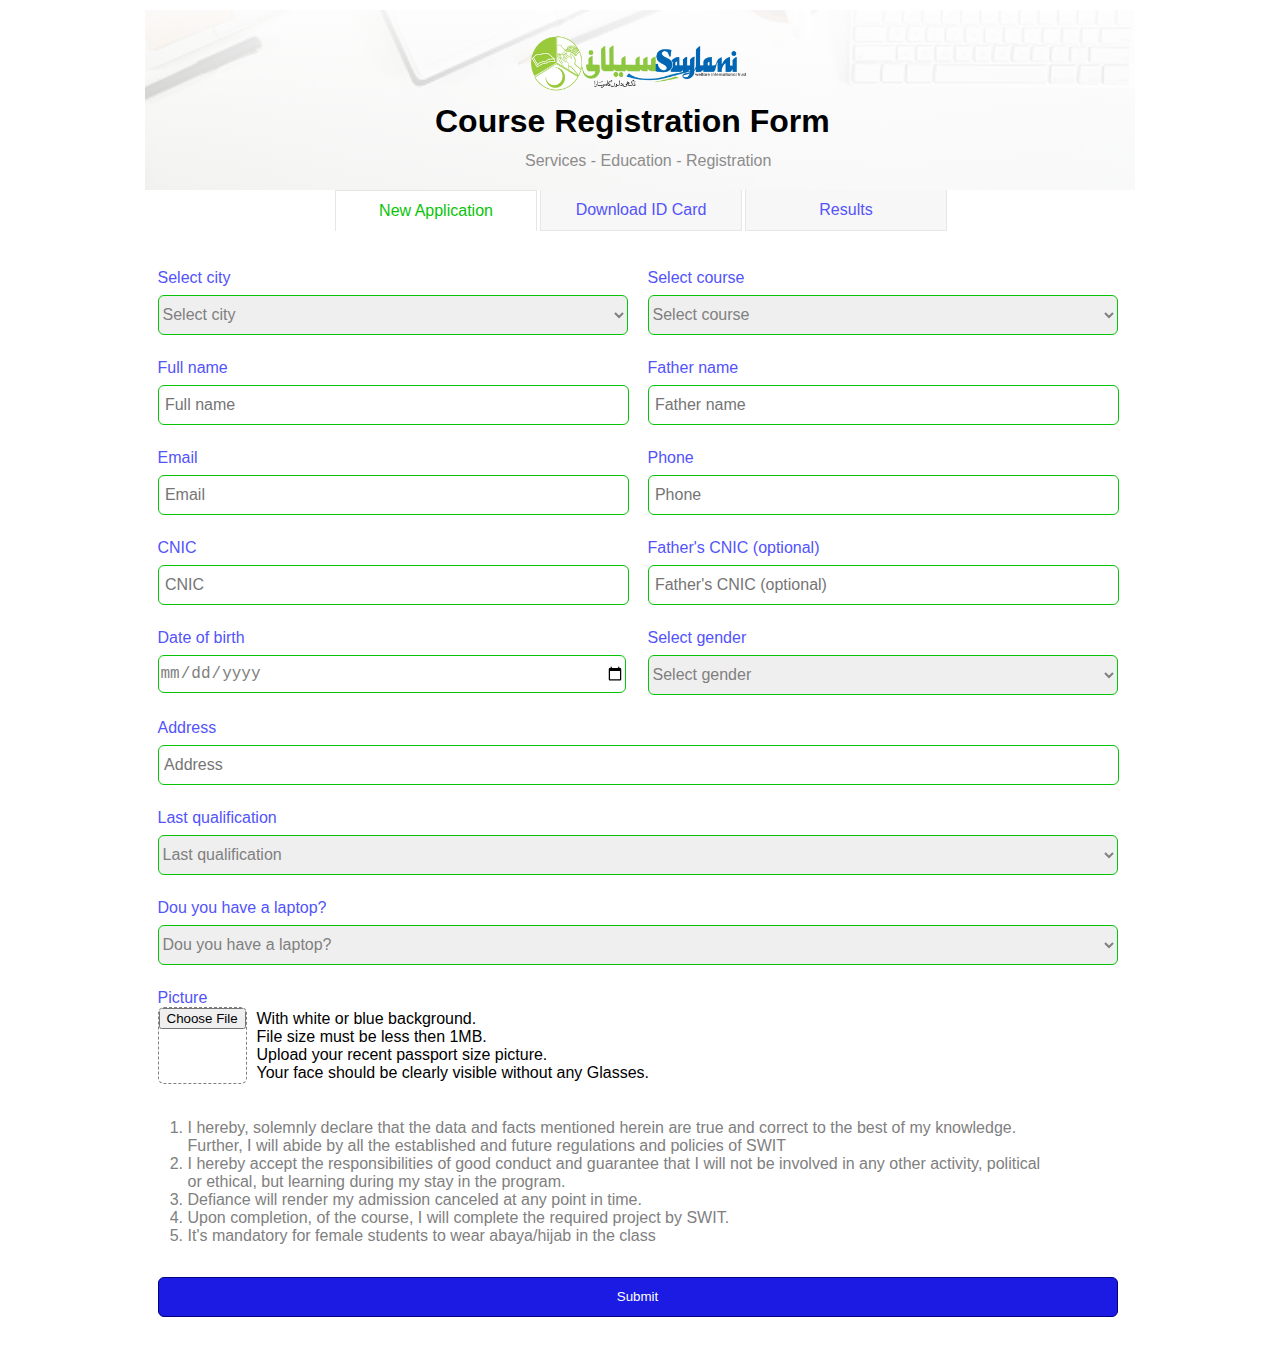
<file: index.html>
<!DOCTYPE html>
<html lang="en">
<head>
    <meta charset="UTF-8">
    <meta http-equiv="X-UA-Compatible" content="IE=edge">
    <meta name="viewport" content="width=device-width, initial-scale=1.0">
    <title>Application</title>
</head>
<link rel="stylesheet" href="./style.css">
<body>
    <div id="top">
        <div><img src="./Assets/logo.png"  class="img"></div>
        <div class="h1"><h1>Course Registration Form</h1></div>
        <div class="p"><p>Services - Education - Registration</p><br /></div>
    </div>
    <div id="btns">
        <div class="div-btn">
        <div class="btn1">New Application</div>
        <div class="btn2"><a href="./ID card.html">Download ID Card</a></div>
        <div class="btn3"><a href="./Results.html">Results</a></div>
        </div>
    </div><br />
    <div id="form">
        <form>
            <fieldset class="fieldset">
                <div class="row-1">
                    <div class="line1">
                    <label class="clr">Select city<br />
                    <select class="sel">
                        <option value="Select city" selected disabled>Select city</option>
                        <option value="Faisalabad">Faisalabad</option>
                        <option value="Hyderabad">Hyderabad</option>
                    </select>
                    </label>
                    </div>
                    <div class="line2">
                    <label class="clr">Select course<br />
                    <select class="sel">
                        <option value="option">Select course</option>
                    </select>
                    </label>
                    </div>
                </div><br /><br /><br /><br /><br />
                <div class="row-1">
                    <div class="line1">
                    <label class="clr">Full name<br />
                        <input type="text" placeholder=" Full name" class="sel1">
                    </label>
                    </div>
                    <div class="line2">
                    <label class="clr">Father name<br />
                        <input type="text" placeholder=" Father name" class="sel1">
                    </label>
                    </div>
                </div><br /><br /><br /><br /><br />
                <div class="row-1">
                    <div class="line1">
                    <label class="clr">Email<br />
                        <input type="email" placeholder=" Email" class="sel1">
                    </label>
                    </div>
                    <div class="line2">
                    <label class="clr">Phone<br />
                        <input type="number" placeholder=" Phone" class="sel1">
                    </label>
                    </div>
                </div><br /><br /><br /><br /><br />
                <div class="row-1">
                    <div class="line1">
                    <label class="clr">CNIC<br />
                        <input type="number" placeholder=" CNIC" class="sel1">
                    </label>
                    </div>
                    <div class="line2">
                    <label class="clr">Father's CNIC (optional)<br />
                        <input type="number" placeholder=" Father's CNIC (optional)" class="sel1">
                    </label>
                    </div>
                </div><br /><br /><br /><br /><br />
                <div class="row-1">
                    <div class="line1">
                    <label class="clr">Date of birth<br />
                        <input type="date" class="sel1">
                    </label>
                    </div>
                    <div class="line2">
                    <label class="clr">Select gender<br />
                    <select class="sel">
                        <option value="Select gender">Select gender</option>
                    </select>
                    </label>
                    </div>
                </div><br /><br /><br /><br /><br />
                <div class="row-1">
                    <div class="line3">
                    <label class="clr">Address<br />
                        <input type="text" placeholder=" Address" class="sel2">
                    </label>
                    </div>
                </div><br /><br /><br /><br /><br />
                <div class="row-1">
                    <div class="line-3">
                    <label class="clr">Last qualification<br />
                        <select class="sel-2">
                            <option value="Last qualification">Last qualification</option>
                        </select>
                    </label>
                    </div>
                </div><br /><br /><br /><br /><br />
                <div class="row-1">
                    <div class="line-3">
                    <label class="clr">Dou you have a laptop?<br />
                        <select class="sel-2">
                            <option value="Option">Dou you have a laptop?</option>
                        </select>
                    </label>
                    </div>
                </div><br /><br /><br /><br /><br />
                <div class="row-1">
                    <div class="picture">
                    <label class="clr">Picture<br />
                        <input type="file" class="sel3">
                    </label>
                    </div>
                    <div class="row-1">
                    <label><br />
                    <p class="picture1">With white or blue background.<br />File size must be less then 1MB.<br />
                        Upload your recent passport size picture.<br />
                        Your face should be clearly visible without any Glasses.</p>
                    </label>
                    </div><br /><br /><br />
                <div class="list">
                    <ol>
                        <li>
                            I hereby, solemnly declare that the data and facts mentioned herein are true and correct to
                            the best of my knowledge. Further, I will abide by all the established and future
                            regulations and policies of SWIT
                        </li>
                        <li>
                            I hereby accept the responsibilities of good conduct and guarantee that I will not be
                            involved in any other activity, political or ethical, but learning during my stay in the
                            program.
                        </li>
                        <li>
                            Defiance will render my admission canceled at any point in time.
                        </li>
                        <li>
                            Upon completion, of the course, I will complete the required project by SWIT.
                        </li>
                        <li>It's mandatory for female students to wear abaya/hijab in the class</li>
                    </ol>
                </div><br /><br /><br /><br /><br /><br /><br /><br /><br /><br /><br /><br /><br />
                <div>
                    <input type="submit" class="btn4">
                </div>
            </fieldset>
        </form>
    </div>
</body>
</html>
</file>
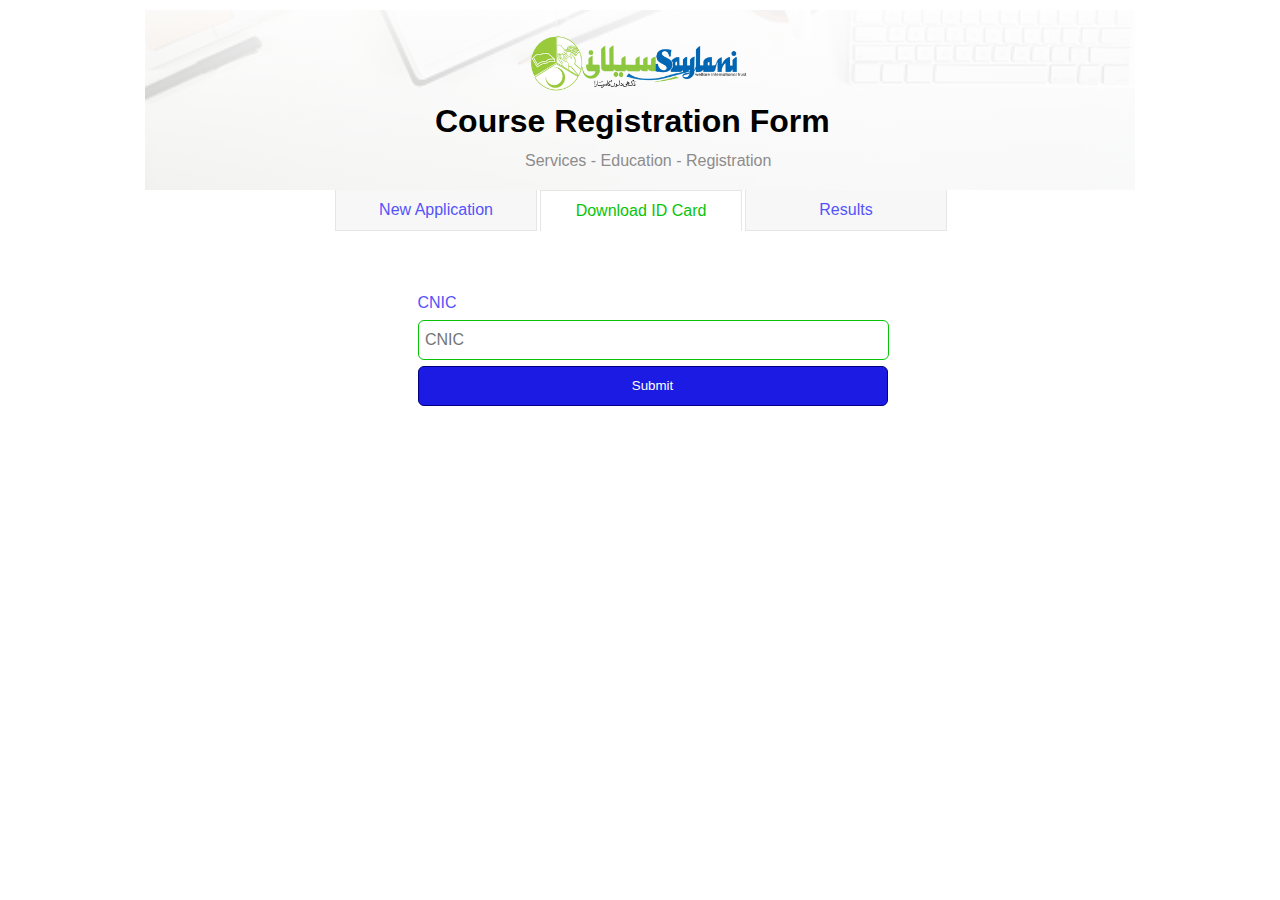
<file: ID card.html>
<!DOCTYPE html>
<html lang="en">
<head>
    <meta charset="UTF-8">
    <meta http-equiv="X-UA-Compatible" content="IE=edge">
    <meta name="viewport" content="width=device-width, initial-scale=1.0">
    <title>ID Card</title>
</head>
<link rel="stylesheet" href="./style.css">
<body>
    <div id="top">
        <div><img src="./Assets/logo.png"  class="img"></div>
        <div class="h1"><h1>Course Registration Form</h1></div>
        <div class="p"><p>Services - Education - Registration</p><br /></div>
    </div>
    <div id="btns-ID">
        <div class="div-btn">
        <div class="btns-1"><a href="./index.html">New Application</a></div>
        <div class="btns-2">Download ID Card</div>
        <div class="btns-3"><a href="./Results.html">Results</a></div>
        </div>
    </div><br />
    <div>
        <form>
            <fieldset class="fieldset-1">
                <div class="line_2">
                    <label class="clr1">CNIC<br />
                        <input type="text" placeholder=" CNIC" class="sel1">
                    </label>
                    </div><br /><br /><br />
                    <div class="line_2">
                        <label class="clr1"><br />
                            <input type="submit" class="btns-4">
                        </label>
                        </div>
                </div>
            </fieldset>
        </form>
    </div>
</body>
</html>
</file>
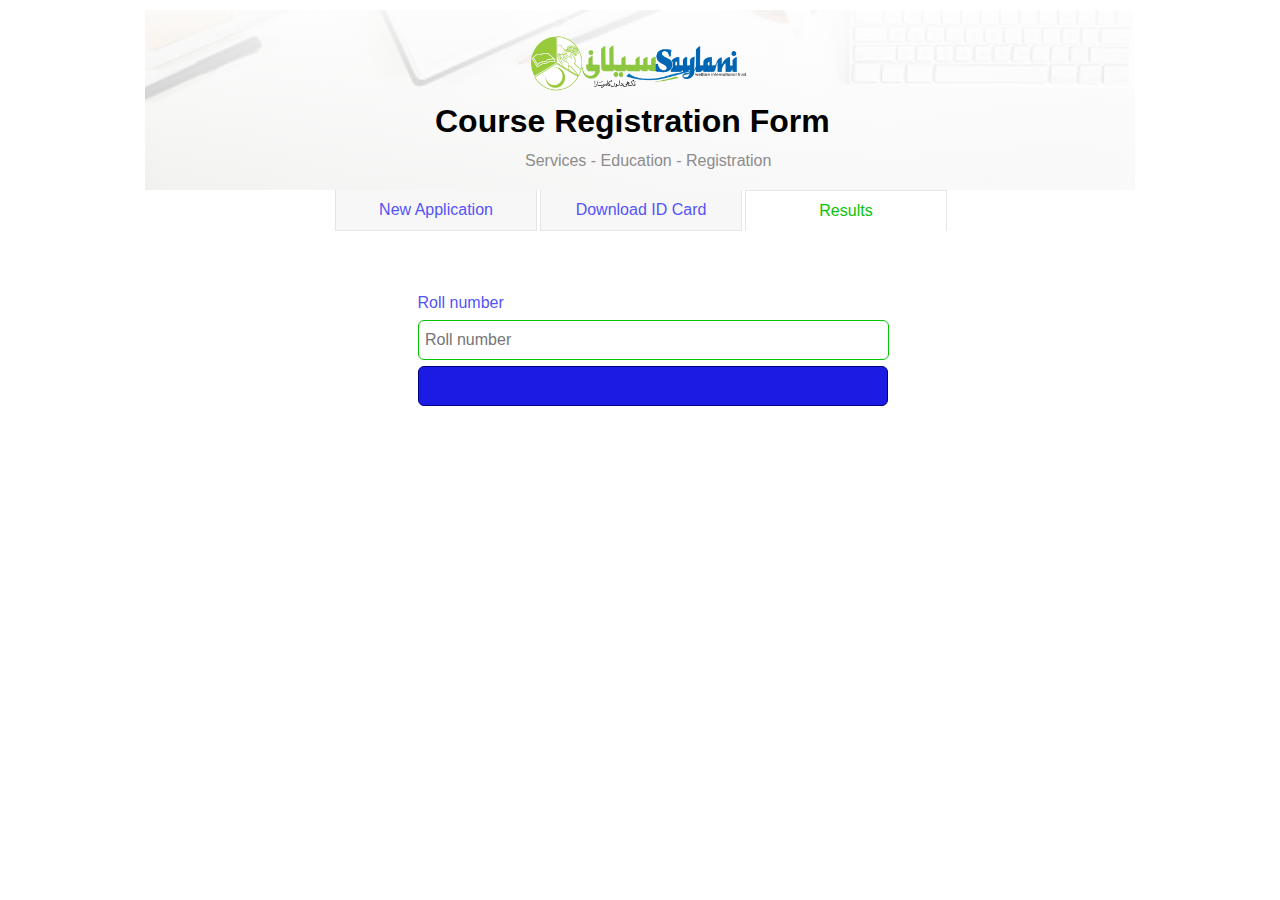
<file: Results.html>
<!DOCTYPE html>
<html lang="en">
<head>
    <meta charset="UTF-8">
    <meta http-equiv="X-UA-Compatible" content="IE=edge">
    <meta name="viewport" content="width=device-width, initial-scale=1.0">
    <title>Results</title>
</head>
<link rel="stylesheet" href="./style.css">
<body>
    <div id="top">
        <div><img src="./Assets/logo.png"  class="img"></div>
        <div class="h1"><h1>Course Registration Form</h1></div>
        <div class="p"><p>Services - Education - Registration</p><br /></div>
    </div>
    <div id="btns-ID">
        <div class="div-btn">
        <div class="btns_1"><a href="./index.html">New Application</a></div>
        <div class="btns_2"><a href="./ID card.html">Download ID Card</a></div>
        <div class="btns_3">Results</div>
        </div>
    </div><br />
    <div>
        <form>
            <fieldset class="fieldset-1">
                <div class="line_2">
                    <label class="clr1">Roll number<br />
                        <input type="text" placeholder=" Roll number" class="sel1">
                    </label>
                    </div><br /><br /><br />
                    <div class="line_2">
                        <label class="clr1"><br />
                            <input type="search" class="btns-4">
                        </label>
                        </div>
                </div>
            </fieldset>
        </form>
    </div>
</body>
</html>
</file>
<file: style.css>
body
{
    margin: 0px;
    font-family: sans-serif;
    margin-top: 10px;
}
#top
{
    width: 990px;
    margin-left: auto;
    margin-right: auto;
    height: 180px;
    align-items: center;
    position: relative;
    background-image: linear-gradient(rgba(255, 255, 255, 0.945),rgba(255, 255, 255, 0.671)),url(./Assets/background.jpg);
    background-position: center;
    background-size: cover;
}
.img
{
    width: 230px;
    position: absolute;
    height: 65px;
    margin-left: 380px;
    margin-top: 20px;
}
.h1
{
    position: absolute;
    text-align: center;
    line-height:180px;
    margin-left: 290px;
}
.p
{
    position: absolute;
    text-align: center;
    color: rgb(141, 140, 140);
    line-height: 270px;
    margin-left: 380px;
}
#btns
{
    width: 990px;
    text-align: center;
    margin-left: auto;
    margin-right: auto;
    height: 40px;
    align-items: center;
    position: relative;
}
.btn1
{
    width:200px;
    height:40px;
    border: 1px solid rgb(231, 230, 230);
    position:absolute;
    line-height: 40px;
    border-bottom: none;
    background-color: white;
    color: rgb(8, 196, 8);
}
.btn2
{
    width:200px;
    height:40px;
    border: 1px solid rgb(231, 230, 230);
    position:absolute;
    margin-left: 205px;
    line-height: 40px;
    background-color: rgb(248, 247, 247);
    color: rgb(83, 83, 250);
    border-top: none;
}
.btn3
{
    width:200px;
    height:40px;
    border: 1px solid rgb(231, 230, 230);
    position:absolute;
    margin-left:410px;
    line-height: 40px;
    background-color: rgb(248, 247, 247);
    color: rgb(83, 83, 250);
    border-top: none;
}
.div-btn
{
    position: absolute;
    margin-left:190px;
}
#form
{
    width: 990px;
    margin-left: auto;
    margin-right: auto;
    height: 1100px;
    align-items: center;
    position: relative;
    /* border: 1px solid black; */
}
.fieldset
{
    width: 965px;
    height: 1070px;
    margin-left: auto;
    margin-right: auto;
    border: none;
}
.row-1
{
    position: absolute;
    margin-top: 15px;
}
.line1
{
    position: absolute;
    width: 470px;
    height: 59px;
}
.line2
{
    position: absolute;
    width: 470px;
    height: 59px;
    margin-left: 490px;
}
.line3
{
    position: absolute;
    width: 960px;
    height: 59px;
}
.sel
{
  width: 470px;
  height: 40px;
  border: 1px solid rgb(8, 196, 8);
  border-radius: 6px;
  color: gray;
  font-size: 16px;
  margin-top: 8px;
}
.sel1
{
  width: 465px;
  height: 36px;
  border: 1px solid rgb(8, 196, 8);
  border-radius: 6px;
  color: gray;
  font-size: 16px;
  margin-top: 8px;
}
.sel2
{
  width: 955px;
  height: 36px;
  border: 1px solid rgb(8, 196, 8);
  border-radius: 6px;
  color: gray;
  font-size: 16px;
  margin-top: 8px;
}
.sel-2
{
  width: 960px;
  height: 40px;
  border: 1px solid rgb(8, 196, 8);
  border-radius: 6px;
  color: gray;
  font-size: 16px;
  margin-top: 8px;
}
.picture
{
    position: absolute;
    width: 90px;
    height: 96px;
}
.picture1
{
    position: absolute;
    width: 400px;
    height: 75px;
    margin-top: -12px;
    margin-left: 99px;
}
.sel3
{
  width: 87px;
  height: 75px;
  border: 1px dashed gray;
  border-radius: 6px; 
}
.sel4
{
  width: 150px;
  height: 100px;
  border: 1px solid rgb(8, 196, 8);
  margin-left: 200px;
}
.list
{
    margin-top: 60px;
    position: absolute;
    margin-left: -10px;
    width: 900px;
    color: gray;
}
.btn4
{
    width:960px;
    height:40px;
    border:1px solid navy;
    position: absolute;
    color:white;
    border-radius: 6px;
    background: rgb(27, 27, 228);
}
.clr
{
    color: rgb(83, 83, 250);
}
a:link
{
    display: block;
    text-decoration: none;
    color: rgb(83, 83, 250);
}
a:hover
{
    display: block;
    color: rgb(83, 83, 250);
}
/*For ID Card*/

.fieldset-1
{
    width: 965px;
    height: 160px;
    margin-left: auto;
    margin-right: auto;
    border: none;
}
.clr1
{
    color: rgb(83, 83, 250);
    margin-left: auto;
    margin-right: auto;
}
.line_2
{
    position: absolute;
    width: 470px;
    height: 59px;
    margin-left: 260px;
    margin-top: 40px;
}
#btns-ID
{
    width: 990px;
    text-align: center;
    margin-left: auto;
    margin-right: auto;
    height: 40px;
    align-items: center;
    position: relative;
}
.btns-1
{
    width:200px;
    height:40px;
    border: 1px solid rgb(231, 230, 230);
    position:absolute;
    line-height: 40px;
    background-color: rgb(248, 247, 247);
    color: rgb(83, 83, 250);
    border-top: none;
}
.btns-2
{
    width:200px;
    height:40px;
    border: 1px solid rgb(231, 230, 230);
    position:absolute;
    margin-left: 205px;
    line-height: 40px;
    background-color: white;
    color: rgb(8, 196, 8);
    border-bottom: none;
}
.btns-3
{
    width:200px;
    height:40px;
    border: 1px solid rgb(231, 230, 230);
    position:absolute;
    margin-left:410px;
    line-height: 40px;
    background-color: rgb(248, 247, 247);
    color: rgb(83, 83, 250);
    border-top: none;
}
.btns-4
{
    width:470px;
    height:40px;
    border:1px solid navy;
    position: absolute;
    color:white;
    border-radius: 6px;
    background: rgb(27, 27, 228);
}
.btns_1
{
    width:200px;
    height:40px;
    border: 1px solid rgb(231, 230, 230);
    position:absolute;
    line-height: 40px;
    background-color: rgb(248, 247, 247);
    color: rgb(83, 83, 250);
    border-top: none;
}
.btns_2
{
    width:200px;
    height:40px;
    border: 1px solid rgb(231, 230, 230);
    position:absolute;
    margin-left: 205px;
    line-height: 40px;
    background-color: rgb(248, 247, 247);
    color: rgb(83, 83, 250);
    border-top: none;
}
.btns_3
{
    width:200px;
    height:40px;
    border: 1px solid rgb(231, 230, 230);
    position:absolute;
    margin-left:410px;
    line-height: 40px;
    background-color: white;
    color: rgb(8, 196, 8);
    border-bottom: none;
}
</file>
